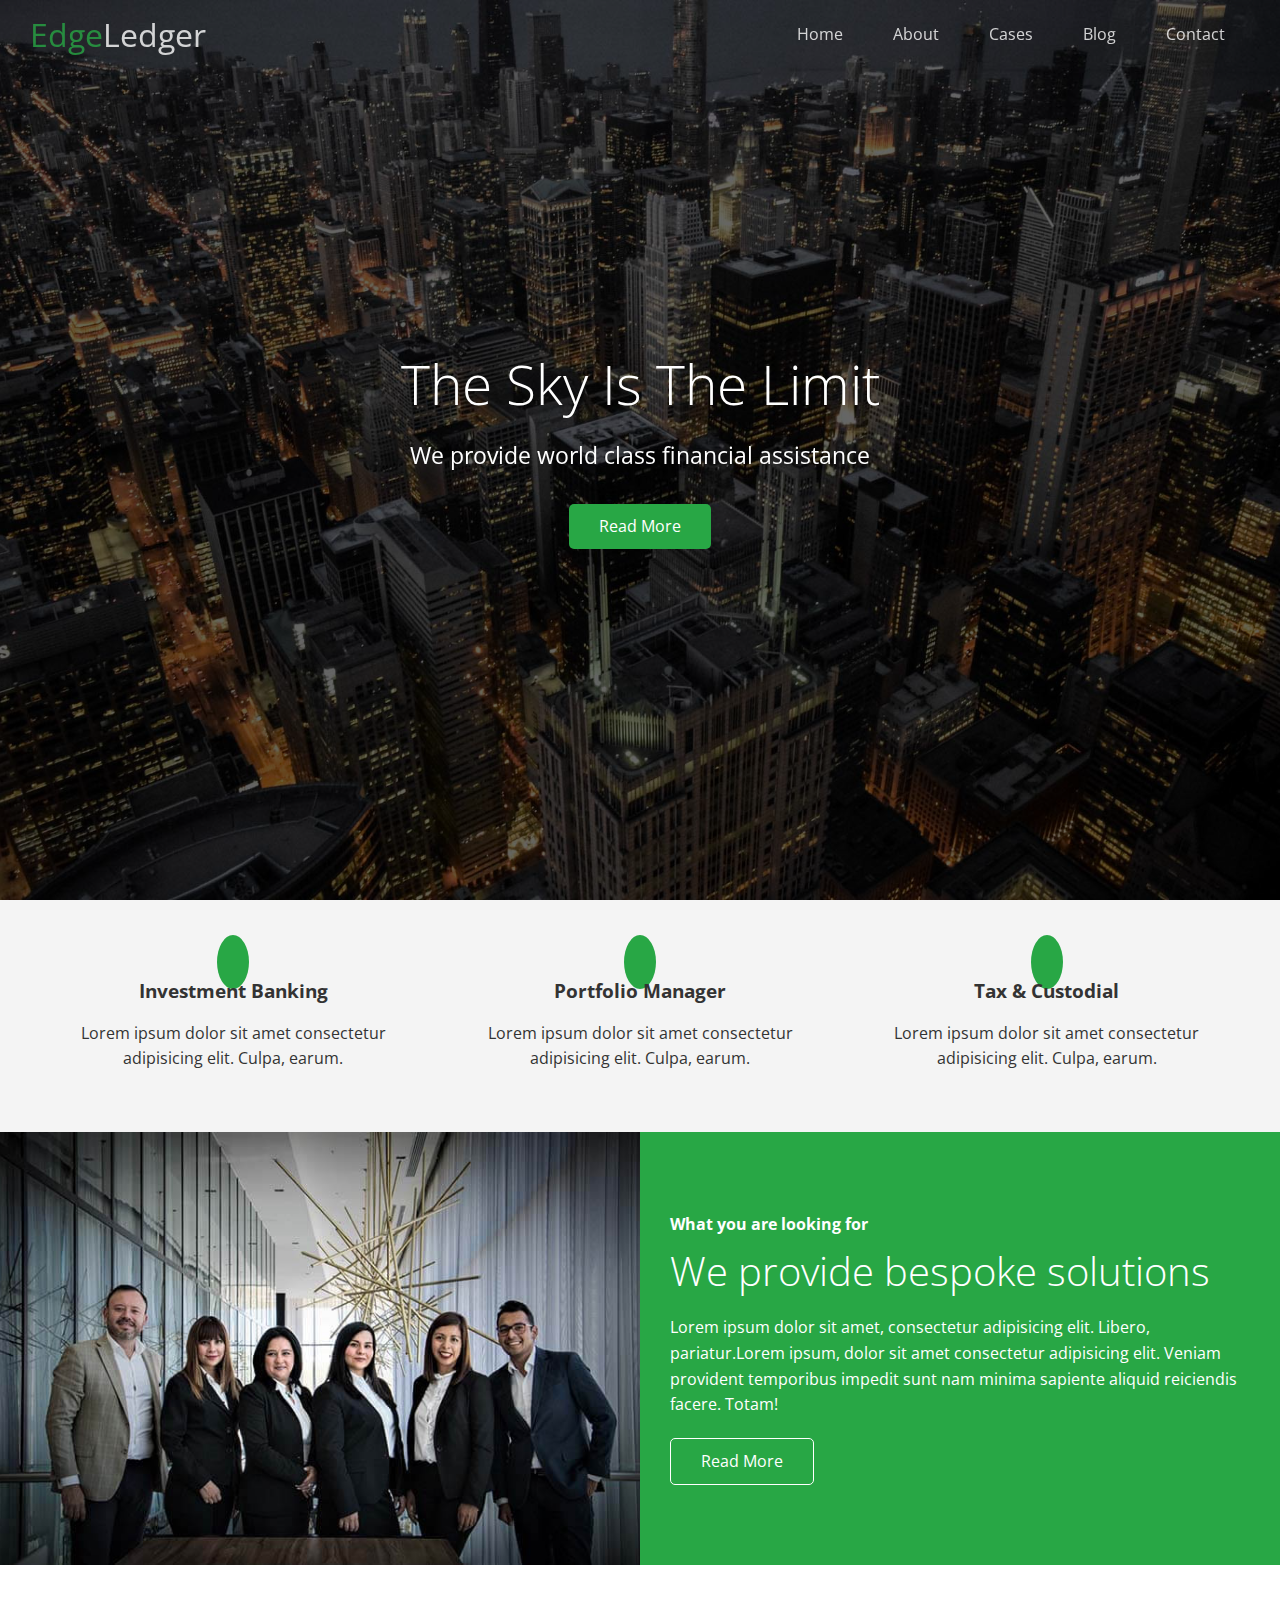
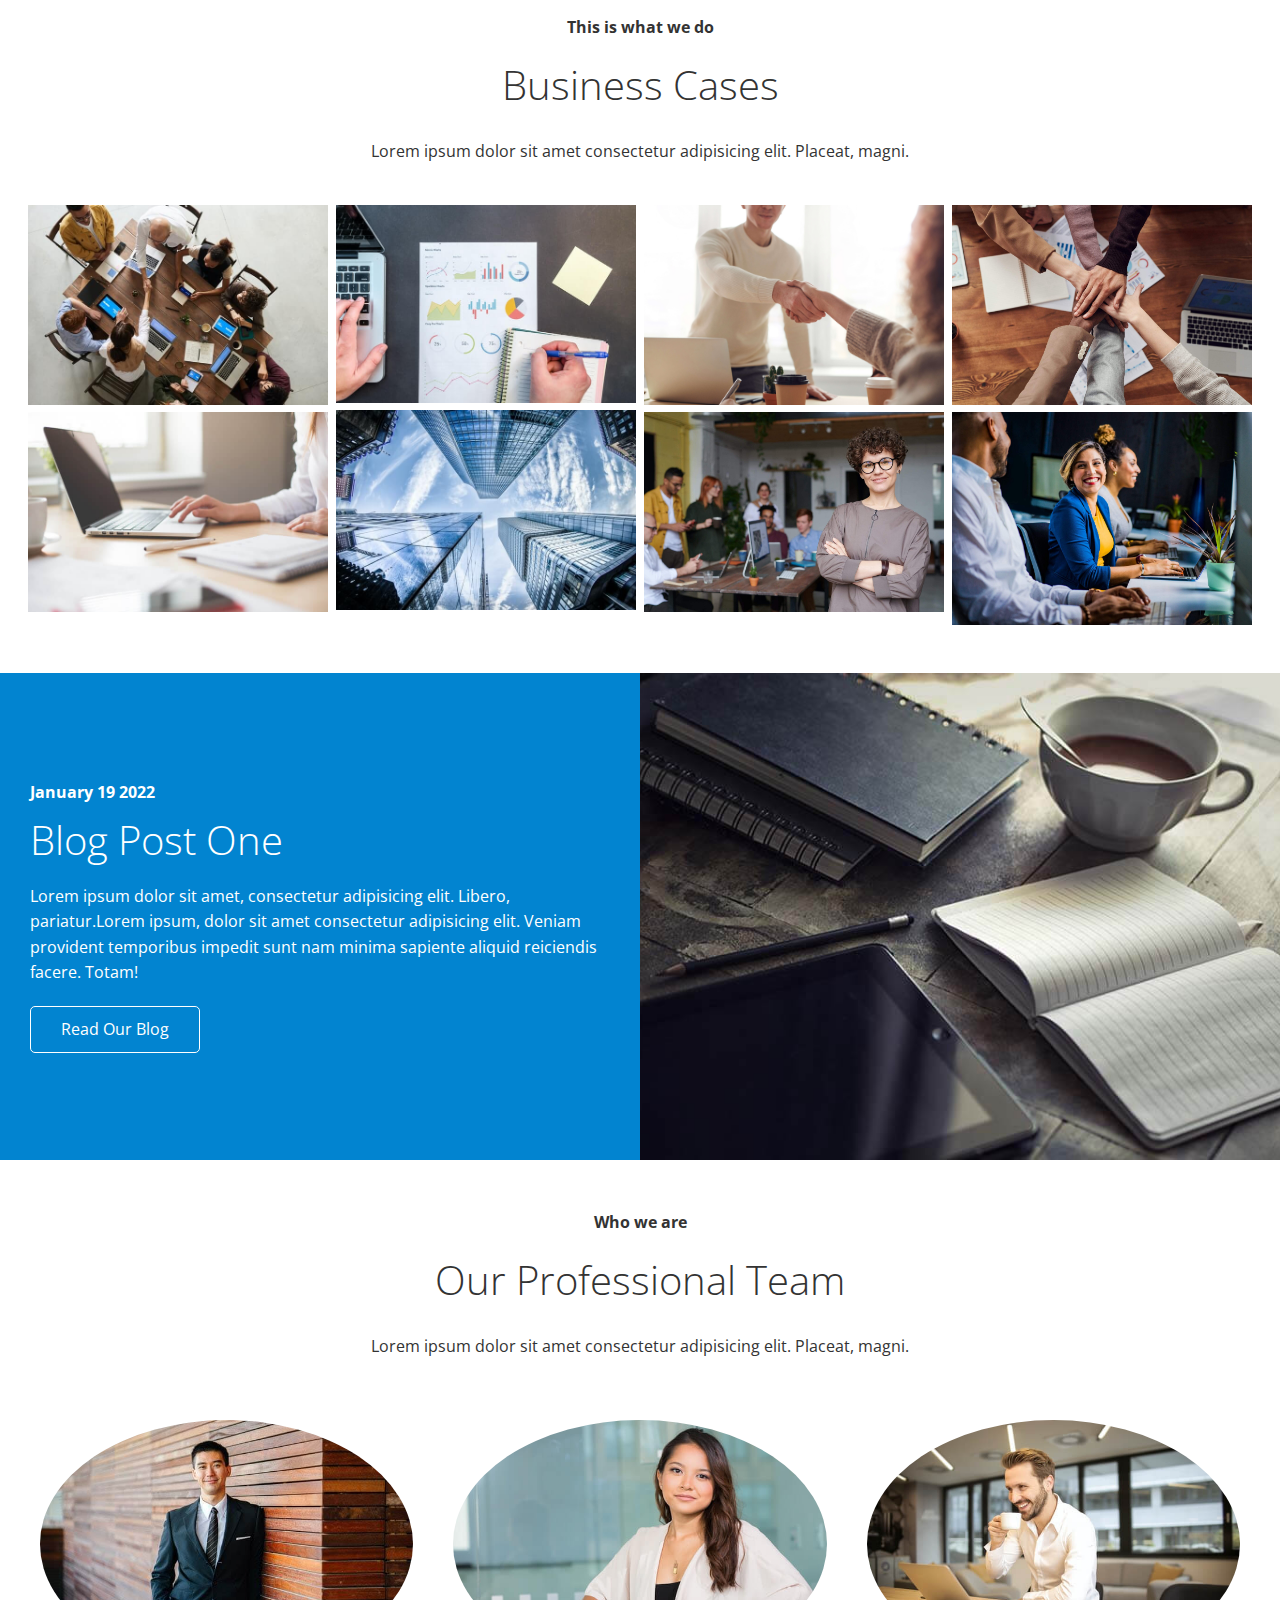
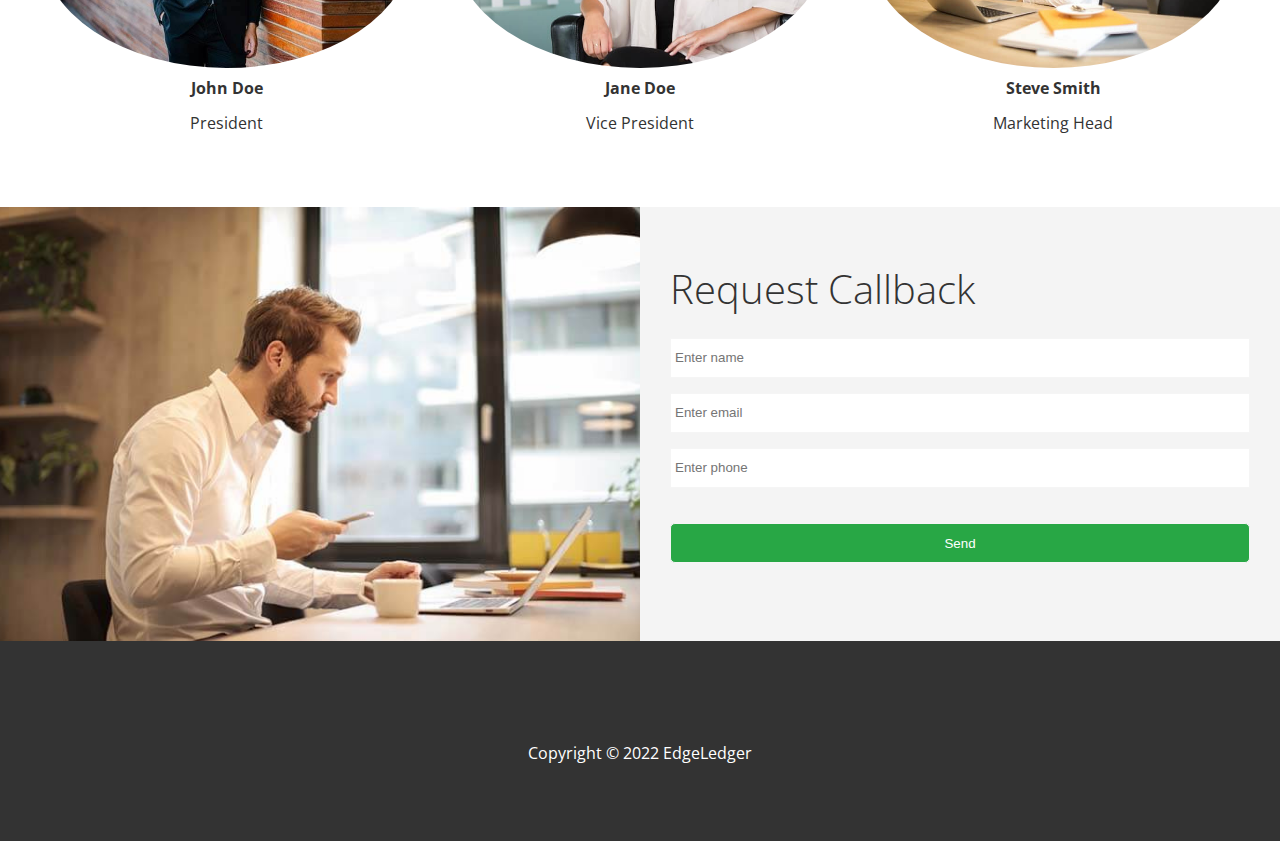
<file: index.html>
<!DOCTYPE html>
<html lang="en">
<head>
  <meta charset="UTF-8">
  <meta http-equiv="X-UA-Compatible" content="IE=edge">
  <meta name="viewport" content="width=device-width, initial-scale=1.0">
  <link rel="shortcut icon" type="image/x-icon" href="/favicon.ico">
  <link rel="stylesheet" href="https://cdnjs.cloudflare.com/ajax/libs/font-awesome/6.0.0-beta3/css/all.min.css" integrity="sha512-Fo3rlrZj/k7ujTnHg4CGR2D7kSs0v4LLanw2qksYuRlEzO+tcaEPQogQ0KaoGN26/zrn20ImR1DfuLWnOo7aBA==" crossorigin="anonymous" referrerpolicy="no-referrer" />
  <link rel="stylesheet" href="css/lightbox.min.css">
  <link rel="stylesheet" href="css/utilities.css">
  <link rel="stylesheet" href="css/style.css">
  <title>Welcome to EdgeLedger</title>
</head>
<body id="home">
  <header class="hero">
    <div id="navbar" class="navbar top">
      <h1 class="logo">
        <span class="text-primary"><i class="fas fa-book-open"></i> Edge</span>Ledger
      </h1>
      <nav>
        <ul>
          <li><a href="#home">Home</a></li>
          <li><a href="#about">About</a></li>
          <li><a href="#cases">Cases</a></li>
          <li><a href="#blog">Blog</a></li>
          <li><a href="#contact">Contact</a></li>
        </ul>
      </nav>
    </div>

    <div class="content">
      <h1>The Sky Is The Limit</h1>
      <p>We provide world class financial assistance</p>
      <a href="#about" class="btn"><i class="fas fa-chevron-right"></i> Read More</a>
    </div>
  </header>

  <main>
    <!-- About: Icons -->
    <section id="about" class="icons bg-light">
      <div class="flex-items">
        <div>
          <i class="fas fa-university fa-2x"></i>
          <div>
            <h3>Investment Banking</h3>
            <p>Lorem ipsum dolor sit amet consectetur adipisicing elit. Culpa, earum.</p>
          </div>
        </div>
        <div>
          <i class="fas fa-book-reader fa-2x"></i>
          <div>
            <h3>Portfolio Manager</h3>
            <p>Lorem ipsum dolor sit amet consectetur adipisicing elit. Culpa, earum.</p>
          </div>
        </div>
        <div>
          <i class="fas fa-pencil-alt fa-2x"></i>
          <div>
            <h3>Tax & Custodial</h3>
            <p>Lorem ipsum dolor sit amet consectetur adipisicing elit. Culpa, earum.</p>
          </div>
        </div>
      </div>
    </section>

    <!-- About: Solutions -->
    <section class="solutions flex-columns">
      <div class="row">
        <div class="column">
          <div class="column-1">
            <img src="./image_resources/home/people.jpg" alt="People">
          </div>
        </div>
        <div class="column">
          <div class="column-2 bg-primary">
            <h4>What you are looking for</h4>
            <h2>We provide bespoke solutions</h2>
            <p>Lorem ipsum dolor sit amet, consectetur adipisicing elit. Libero, pariatur.Lorem ipsum, dolor sit amet consectetur adipisicing elit. Veniam provident temporibus impedit sunt nam minima sapiente aliquid reiciendis facere. Totam!</p>
            <a href="" class="btn btn-outline">
              <i class="fas fa-chevron-right"></i> 
              Read More
            </a>
          </div>
        </div>
      </div>
    </section>

    <!-- Cases -->
    <section id="cases" class="cases flex-grid section-padding">
      <header class="section-header">
        <h4>This is what we do</h4>
        <h2>Business Cases</h2>
        <p>Lorem ipsum dolor sit amet consectetur adipisicing elit. Placeat, magni.</p>
      </header>
      <div class="row">
        <div class="column">
          <a href="./image_resources/cases/cases1.jpg" data-lightbox="cases" data-title="Lorem ipsum dolor sit amet consectetur adipisicing elit. Placeat, magni">
            <img src="./image_resources/cases/cases1.jpg" alt="Case1">

          </a>
          <a href="./image_resources/cases/cases2.jpg" data-lightbox="cases" data-title="Lorem ipsum dolor sit amet consectetur adipisicing elit. Placeat, magni">
          <img src="./image_resources/cases/cases2.jpg" alt="Case2">
          </a>
        </div>
        <div class="column">
          <a href="./image_resources/cases/cases3.jpg" data-lightbox="cases" data-title="Lorem ipsum dolor sit amet consectetur adipisicing elit. Placeat, magni">
          <img src="./image_resources/cases/cases3.jpg" alt="Case3">
          </a>
          <a href="./image_resources/cases/cases4.jpg" data-lightbox="cases" data-title="Lorem ipsum dolor sit amet consectetur adipisicing elit. Placeat, magni">
          <img src="./image_resources/cases/cases4.jpg" alt="Case4">
          </a>
        </div>
        <div class="column">
          <a href="./image_resources/cases/cases5.jpg" data-lightbox="cases" data-title="Lorem ipsum dolor sit amet consectetur adipisicing elit. Placeat, magni">
          <img src="./image_resources/cases/cases5.jpg" alt="Case5">
          </a>
          <a href="./image_resources/cases/cases6.jpg" data-lightbox="cases" data-title="Lorem ipsum dolor sit amet consectetur adipisicing elit. Placeat, magni">
          <img src="./image_resources/cases/cases6.jpg" alt="Case6">
          </a>
        </div>
        <div class="column">
          <a href="./image_resources/cases/cases7.jpg" data-lightbox="cases" data-title="Lorem ipsum dolor sit amet consectetur adipisicing elit. Placeat, magni">
          <img src="./image_resources/cases/cases7.jpg" alt="Case7">
          </a>
          <a href="./image_resources/cases/cases8.jpg" data-lightbox="cases" data-title="Lorem ipsum dolor sit amet consectetur adipisicing elit. Placeat, magni">
          <img src="./image_resources/cases/cases8.jpg" alt="Case8">
          </a>
        </div>
      </div>
    </section>

    <!-- Blog -->
    <section id="blog" class="blog flex-columns flex-reverse">
      <div class="row">
        <div class="column">
          <div class="column-1">
            <img src="./image_resources/home/blog.jpg" alt="Blog">
          </div>
        </div>
        <div class="column">
          <div class="column-2 bg-secondary">
            <h4>January 19 2022</h4>
            <h2>Blog Post One</h2>
            <p>Lorem ipsum dolor sit amet, consectetur adipisicing elit. Libero, pariatur.Lorem ipsum, dolor sit amet consectetur adipisicing elit. Veniam provident temporibus impedit sunt nam minima sapiente aliquid reiciendis facere. Totam!</p>
            <a href="blog.html" class="btn btn-outline">
              <i class="fas fa-chevron-right"></i> 
              Read Our Blog
            </a>
          </div>
        </div>
      </div>
    </section>

    <!-- Team -->
    <section id="team" class="team section-padding">
      <header class="section-header">
        <h4>Who we are</h4>
        <h2>Our Professional Team</h2>
        <p>Lorem ipsum dolor sit amet consectetur adipisicing elit. Placeat, magni.</p>
      </header>
      <div class="flex-items">
        <div>
          <img src="./image_resources/team/person1.jpg" alt="Person1">
          <h4>John Doe</h4>
          <p>President</p>
        </div>
        <div>
          <img src="./image_resources/team/person2.jpg" alt="Person2">
          <h4>Jane Doe</h4>
          <p>Vice President</p>
        </div>
        <div>
          <img src="./image_resources/team/person3.jpg" alt="Person3">
          <h4>Steve Smith</h4>
          <p>Marketing Head</p>
        </div>
      </div>
    </section>

    <!-- Contact -->
    <section id="contact" class="contact flex-columns">
      <div class="row">
        <div class="column">
          <div class="column-1">
            <img src="./image_resources/home/contact.jpg" alt="Contact">
          </div>
        </div>
        <div class="column">
          <div class="column-2 bg-light">
            <h2>Request Callback</h2>
            <form action="/process.php" method="post" class="callback-form">
              <div class="form-control">
                <label for="name"></label>
                <input type="text" name="name" id="name" placeholder="Enter name">
              </div>
              <div class="form-control">
                <label for="email"></label>
                <input type="email" name="email" id="email" placeholder="Enter email">
              </div>
              <div class="form-control">
                <label for="phone"></label>
                <input type="text" name="phone" id="phone" placeholder="Enter phone">
              </div>
              <input type="submit" value="Send" id="submit" class="btn">
            </form>
          </div>
        </div>
      </div>
    </section>
  </main>

  <!-- Footer -->
  <footer class="footer bg-dark">
    <div class="social">
      <a href="#"><i class="fab fa-facebook fa-2x"></i></a>
      <a href="#"><i class="fab fa-twitter fa-2x"></i></a>
      <a href="#"><i class="fab fa-youtube fa-2x"></i></a>
      <a href="#"><i class="fab fa-linkedin fa-2x"></i></a>
    </div>
    <p>Copyright &copy; 2022 EdgeLedger</p>
  </footer>
  
<script src="https://code.jquery.com/jquery-3.6.0.min.js"
  integrity="sha256-/xUj+3OJU5yExlq6GSYGSHk7tPXikynS7ogEvDej/m4="
  crossorigin="anonymous">
</script>

<script src="js/lightbox.min.js"></script>

  <script>
    const navbar = document.getElementById('navbar');
    let scrolled = false;

    window.onscroll = function() {
      if(window.pageYOffset > 100) {
        navbar.classList.remove('top');
        if(!scrolled) {
          navbar.style.trasform = 'translateY(-70px)';
        }
        setTimeout(function() {
          navbar.style.trasform = 'translateY(0)';
          scrolled = true;
        }, 200);
      } else {
        navbar.classList.add('top');
        scrolled = false;
      }
    };

    // Smooth Scrolling
    $('#navbar a').on('click', function (e) {
      if (this.hash) {
        e.preventDefault();

        const hash = this.hash;

        $('html, body').animate(
          {
            scrollTop: $(hash).offset().top - 100,
          },
          800
        );
      }
    });
  </script>

</body>
</html>
</file>
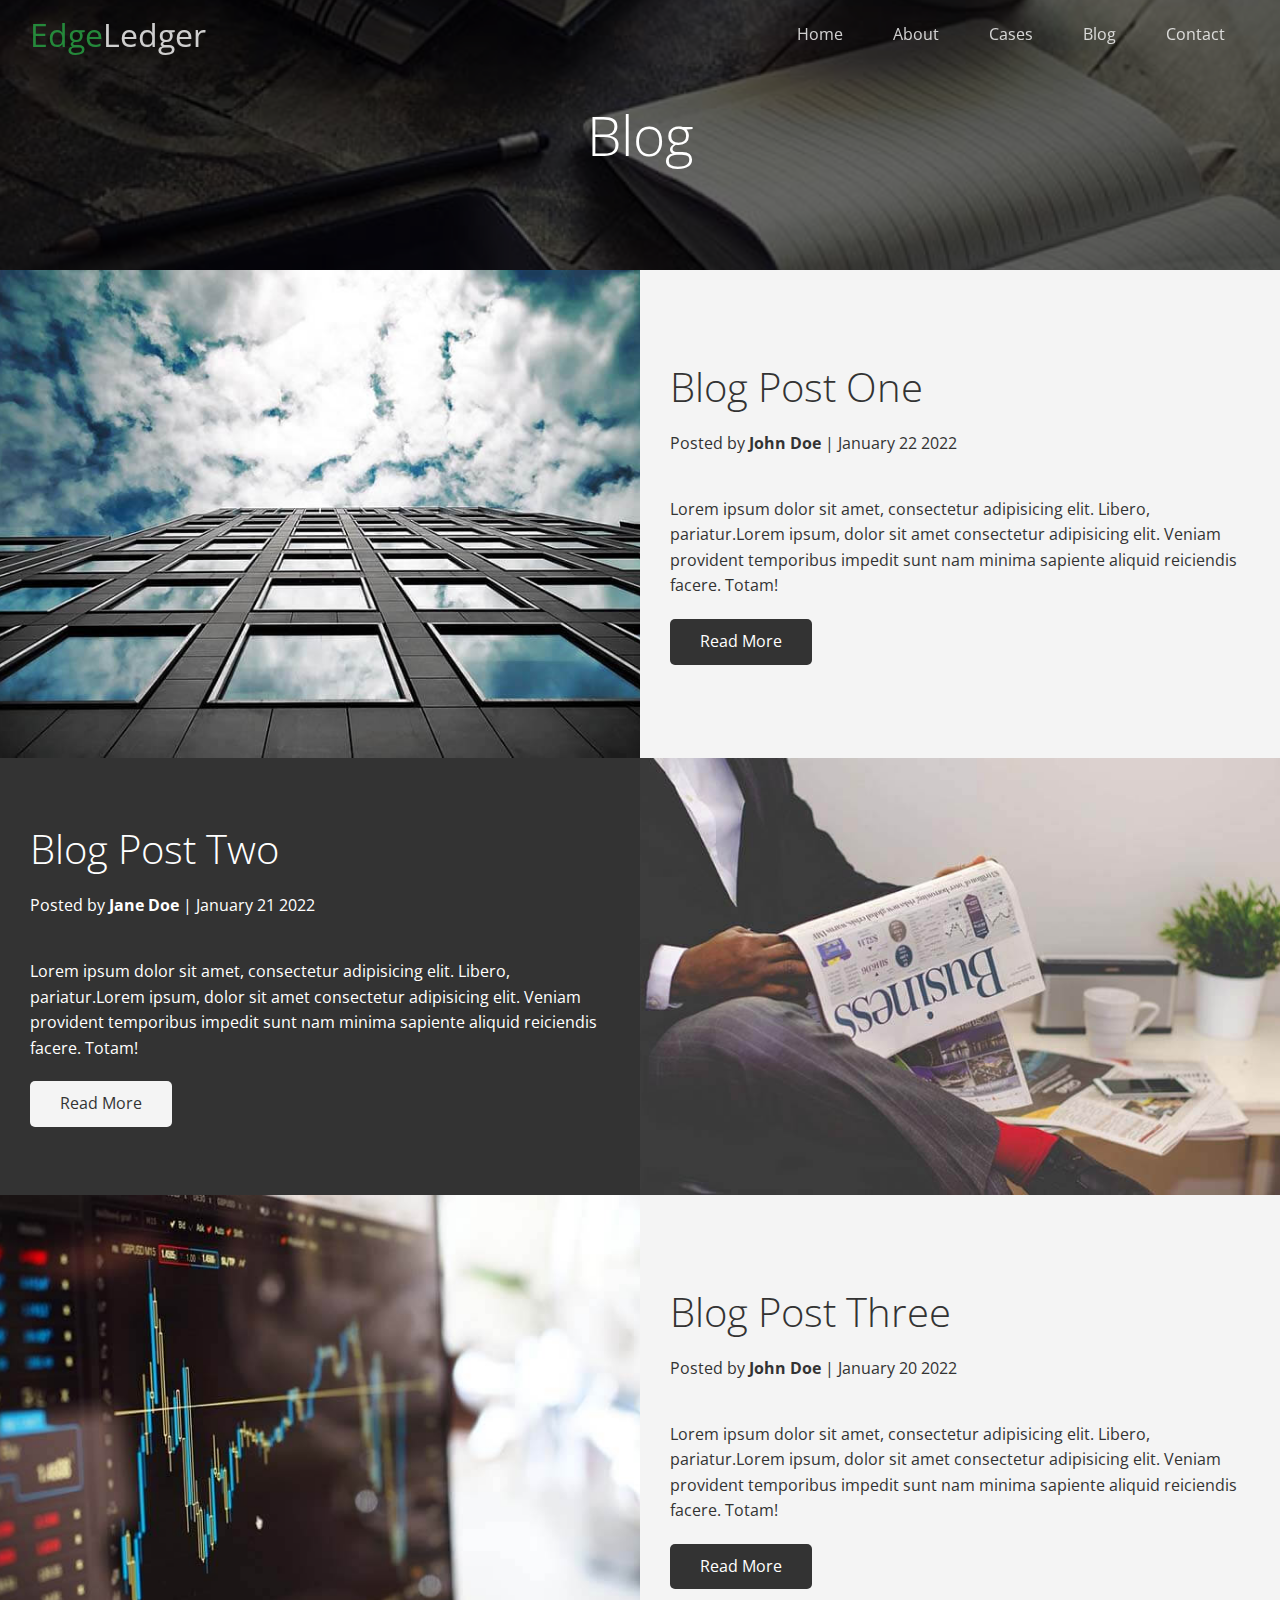
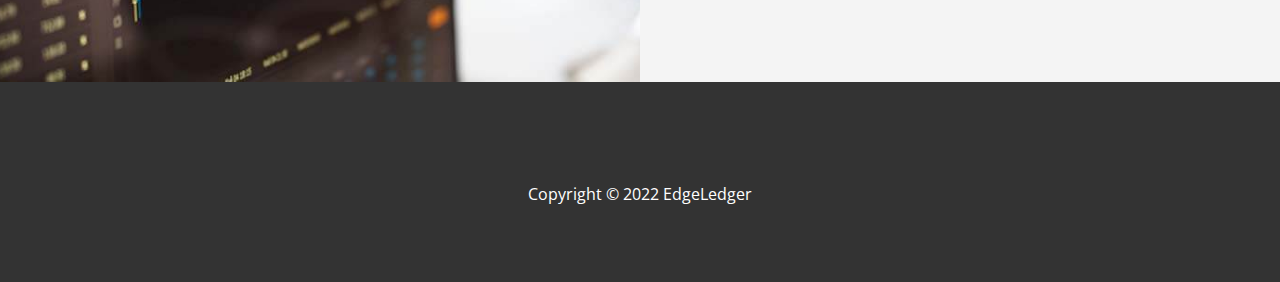
<file: blog.html>
<!DOCTYPE html>
<html lang="en">
<head>
  <meta charset="UTF-8">
  <meta http-equiv="X-UA-Compatible" content="IE=edge">
  <meta name="viewport" content="width=device-width, initial-scale=1.0">
  <link rel="stylesheet" href="https://cdnjs.cloudflare.com/ajax/libs/font-awesome/6.0.0-beta3/css/all.min.css" integrity="sha512-Fo3rlrZj/k7ujTnHg4CGR2D7kSs0v4LLanw2qksYuRlEzO+tcaEPQogQ0KaoGN26/zrn20ImR1DfuLWnOo7aBA==" crossorigin="anonymous" referrerpolicy="no-referrer" />
  <link rel="stylesheet" href="css/utilities.css">
  <link rel="stylesheet" href="css/style.css">
  <title>Read Our Blog</title>
</head>
<body id="home">
  <header class="hero blog">
    <div id="navbar" class="navbar top">
      <h1 class="logo">
        <span class="text-primary"><i class="fas fa-book-open"></i> Edge</span>Ledger
      </h1>
      <nav>
        <ul>
          <li><a href="index.html">Home</a></li>
          <li><a href="index.html#about">About</a></li>
          <li><a href="index.html#cases">Cases</a></li>
          <li><a href="index.html#blog">Blog</a></li>
          <li><a href="index.html#contact">Contact</a></li>
        </ul>
      </nav>
    </div>

    <div class="content">
      <h1>Blog</h1>
    </div>
  </header>

  <main>
    <article class="flex-columns">
      <div class="row">
        <div class="column">
          <div class="column-1">
            <img src="./image_resources/blog/blog1.jpg" alt="Building">
          </div>
        </div>
        <div class="column">
          <div class="column-2 bg-light">
            <h2>Blog Post One</h2>
            <p class="meta">
              <i class="fas fa-user"></i> Posted by <strong>John Doe</strong> | January 22 2022
            </p>
            <p>Lorem ipsum dolor sit amet, consectetur adipisicing elit. Libero, pariatur.Lorem ipsum, dolor sit amet consectetur adipisicing elit. Veniam provident temporibus impedit sunt nam minima sapiente aliquid reiciendis facere. Totam!</p>
            <a href="post.html" class="btn btn-dark">
              <i class="fas fa-chevron-right"></i> 
              Read More
            </a>
          </div>
        </div>
      </div>
    </article>

    <article class="flex-columns flex-reverse">
      <div class="row">
        <div class="column">
          <div class="column-1">
            <img src="./image_resources/blog/blog2.jpg" alt="Man reading newspaper">
          </div>
        </div>
        <div class="column">
          <div class="column-2 bg-dark">
            <h2>Blog Post Two</h2>
            <p class="meta">
              <i class="fas fa-user"></i> Posted by <strong>Jane Doe</strong> | January 21 2022
            </p>
            <p>Lorem ipsum dolor sit amet, consectetur adipisicing elit. Libero, pariatur.Lorem ipsum, dolor sit amet consectetur adipisicing elit. Veniam provident temporibus impedit sunt nam minima sapiente aliquid reiciendis facere. Totam!</p>
            <a href="post.html" class="btn btn-light">
              <i class="fas fa-chevron-right"></i> 
              Read More
            </a>
          </div>
        </div>
      </div>
    </article>

    <article class="flex-columns">
      <div class="row">
        <div class="column">
          <div class="column-1">
            <img src="./image_resources/blog/blog3.jpg" alt="Computer">
          </div>
        </div>
        <div class="column">
          <div class="column-2 bg-light">
            <h2>Blog Post Three</h2>
            <p class="meta">
              <i class="fas fa-user"></i> Posted by <strong>John Doe</strong> | January 20 2022
            </p>
            <p>Lorem ipsum dolor sit amet, consectetur adipisicing elit. Libero, pariatur.Lorem ipsum, dolor sit amet consectetur adipisicing elit. Veniam provident temporibus impedit sunt nam minima sapiente aliquid reiciendis facere. Totam!</p>
            <a href="post.html" class="btn btn-dark">
              <i class="fas fa-chevron-right"></i> 
              Read More
            </a>
          </div>
        </div>
      </div>
    </article>
  </main>

  <!-- Footer -->
  <footer class="footer bg-dark">
    <div class="social">
      <a href="#"><i class="fab fa-facebook fa-2x"></i></a>
      <a href="#"><i class="fab fa-twitter fa-2x"></i></a>
      <a href="#"><i class="fab fa-youtube fa-2x"></i></a>
      <a href="#"><i class="fab fa-linkedin fa-2x"></i></a>
    </div>
    <p>Copyright &copy; 2022 EdgeLedger</p>
  </footer>

  <script>
    const navbar = document.getElementById('navbar');
    let scrolled = false;

    window.onscroll = function() {
      if(window.pageYOffset > 100) {
        navbar.classList.remove('top');
        if(!scrolled) {
          navbar.style.trasform = 'translateY(-70px)';
        }
        setTimeout(function() {
          navbar.style.trasform = 'translateY(0)';
          scrolled = true;
        }, 200);
      } else {
        navbar.classList.add('top');
        scrolled = false;
      }
    };
  </script>
</body>
</html>
</file>
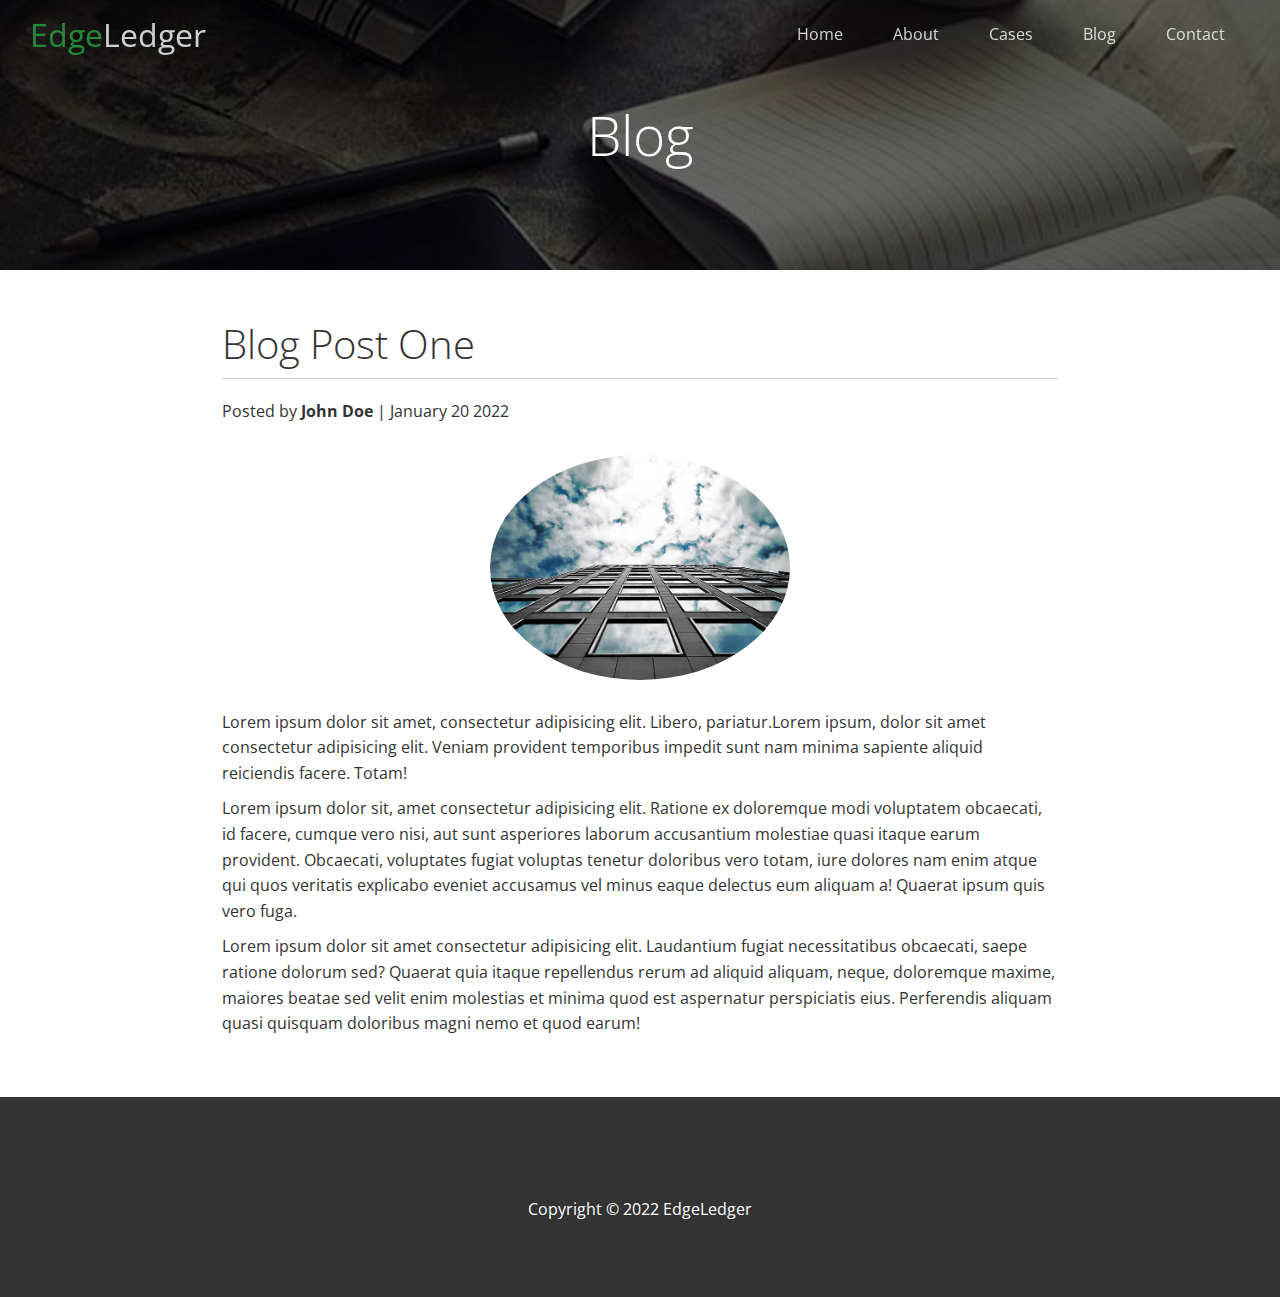
<file: post.html>
<!DOCTYPE html>
<html lang="en">
<head>
  <meta charset="UTF-8">
  <meta http-equiv="X-UA-Compatible" content="IE=edge">
  <meta name="viewport" content="width=device-width, initial-scale=1.0">
  <link rel="stylesheet" href="https://cdnjs.cloudflare.com/ajax/libs/font-awesome/6.0.0-beta3/css/all.min.css" integrity="sha512-Fo3rlrZj/k7ujTnHg4CGR2D7kSs0v4LLanw2qksYuRlEzO+tcaEPQogQ0KaoGN26/zrn20ImR1DfuLWnOo7aBA==" crossorigin="anonymous" referrerpolicy="no-referrer" />
  <link rel="stylesheet" href="css/utilities.css">
  <link rel="stylesheet" href="css/style.css">
  <title>Post One</title>
</head>
<body id="home">
  <header class="hero blog">
    <div id="navbar" class="navbar top">
      <h1 class="logo">
        <span class="text-primary"><i class="fas fa-book-open"></i> Edge</span>Ledger
      </h1>
      <nav>
        <ul>
          <li><a href="index.html">Home</a></li>
          <li><a href="index.html#about">About</a></li>
          <li><a href="index.html#cases">Cases</a></li>
          <li><a href="index.html#blog">Blog</a></li>
          <li><a href="index.html#contact">Contact</a></li>
        </ul>
      </nav>
    </div>

    <div class="content">
      <h1>Blog</h1>
    </div>
  </header>

  <main>
    <section class="post">
      <h2>Blog Post One</h2>
      <p class="meta">
        <i class="fas fa-user"></i> Posted by <strong>John Doe</strong> | January 20 2022
      </p>
      <img src="./image_resources/blog/blog1.jpg" alt="">
      <p>Lorem ipsum dolor sit amet, consectetur adipisicing elit. Libero, pariatur.Lorem ipsum, dolor sit amet consectetur adipisicing elit. Veniam provident temporibus impedit sunt nam minima sapiente aliquid reiciendis facere. Totam!</p>
      <p>Lorem ipsum dolor sit, amet consectetur adipisicing elit. Ratione ex doloremque modi voluptatem obcaecati, id facere, cumque vero nisi, aut sunt asperiores laborum accusantium molestiae quasi itaque earum provident. Obcaecati, voluptates fugiat voluptas tenetur doloribus vero totam, iure dolores nam enim atque qui quos veritatis explicabo eveniet accusamus vel minus eaque delectus eum aliquam a! Quaerat ipsum quis vero fuga.</p>
      <p>Lorem ipsum dolor sit amet consectetur adipisicing elit. Laudantium fugiat necessitatibus obcaecati, saepe ratione dolorum sed? Quaerat quia itaque repellendus rerum ad aliquid aliquam, neque, doloremque maxime, maiores beatae sed velit enim molestias et minima quod est aspernatur perspiciatis eius. Perferendis aliquam quasi quisquam doloribus magni nemo et quod earum!</p>
  </section>
  </main>

  <!-- Footer -->
  <footer class="footer bg-dark">
    <div class="social">
      <a href="#"><i class="fab fa-facebook fa-2x"></i></a>
      <a href="#"><i class="fab fa-twitter fa-2x"></i></a>
      <a href="#"><i class="fab fa-youtube fa-2x"></i></a>
      <a href="#"><i class="fab fa-linkedin fa-2x"></i></a>
    </div>
    <p>Copyright &copy; 2022 EdgeLedger</p>
  </footer>

  <script>
    const navbar = document.getElementById('navbar');
    let scrolled = false;

    window.onscroll = function() {
      if(window.pageYOffset > 100) {
        navbar.classList.remove('top');
        if(!scrolled) {
          navbar.style.trasform = 'translateY(-70px)';
        }
        setTimeout(function() {
          navbar.style.trasform = 'translateY(0)';
          scrolled = true;
        }, 200);
      } else {
        navbar.classList.add('top');
        scrolled = false;
      }
    };
  </script>
</body>
</html>
</file>
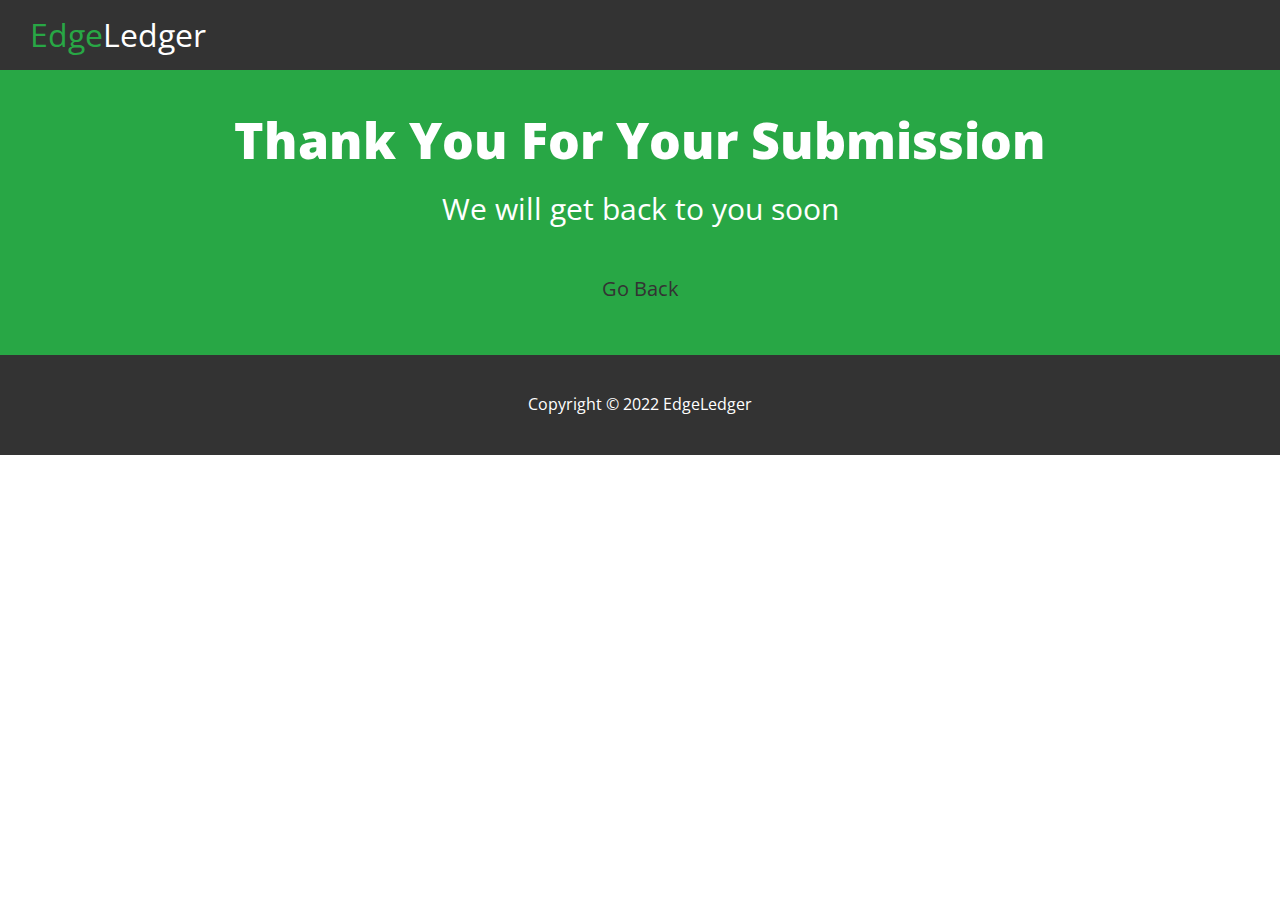
<file: success.html>
<!DOCTYPE html>
<html lang="en">
<head>
  <meta charset="UTF-8">
  <meta name="viewport" content="width=device-width, initial-scale=1.0">
  <meta http-equiv="X-UA-Compatible" content="ie=edge">
  <link rel="stylesheet" href="https://cdnjs.cloudflare.com/ajax/libs/font-awesome/6.0.0-beta3/css/all.min.css" integrity="sha512-Fo3rlrZj/k7ujTnHg4CGR2D7kSs0v4LLanw2qksYuRlEzO+tcaEPQogQ0KaoGN26/zrn20ImR1DfuLWnOo7aBA==" crossorigin="anonymous" referrerpolicy="no-referrer" />
  <link rel="stylesheet" href="css/style.css">
  <link rel="stylesheet" href="css/utilities.css">
  <title>EdgeLedger Financial | Accounting & Investment</title>
</head>
<body>
  <!-- Navbar -->
  <nav id="navbar" class="navbar-success">
    <h1 class="logo">
      <span class="text-primary">
        <i class="fas fa-book-open"></i> Edge</span>Ledger
    </h1>
  </nav>

  <section id="success" class="bg-primary">
      <div class="container">
          <h1>Thank You For Your Submission</h2>
            <p>We will get back to you soon</p>
            <a href="/index.html">Go Back</a>
      </div>
  </section>


  <!-- Footer -->
  <footer id="footer-success" class="footer bg-dark">
    <p>Copyright &copy; 2022 EdgeLedger</p>
  </footer>
</body>
</html>
</file>
<file: css/utilities.css>
/* properties that are reused */

/* Text Colors */
.text-primary {
  color: #28a745;
}

.text-secondary {
  color: #0284d0;
}

/* Button */
.btn {
  cursor: pointer;
  display: inline-block;
  padding: 10px 30px;
  color: white;
  background-color: #28a745;
  border: none;
  border-radius: 5px;
}

.btn:hover {
  opacity: 0.9;
}

.btn-primary, .bg-primary {
  background: #28a745;
  color: white;
}

.btn-secondary, .bg-secondary {
  background: #0284d0;
  color: white;
}

.btn-dark, .bg-dark {
  background: #333;
  color: white;
}

.btn-light, .bg-light {
  background: #f4f4f4;
  color: #333;
}

.btn-outline {
  background: transparent;
  border: 1px solid white;
}

/* Flex Items */
.flex-items {
  display: flex;
  align-items: center;
  justify-content: center;
  text-align: center;
  height: 100%;
}

.flex-items > div {
  padding: 20px;
}

/* Flex Columns */
.flex-columns.flex-reverse .row {
  flex-direction: row-reverse;
}

.flex-columns .row {
  display: flex;
  flex-direction: row;
  flex-wrap: wrap;
  width: 100%;
}

.flex-columns .column {
  display: flex;
  flex-direction: column;
  flex-basis: 100%;
  flex: 1;
}

.flex-columns .column .column-1,
.flex-columns .column .column-2 {
  height: 100%;
}

.flex-columns img {
  width: 100%;
  height: 100%;
  object-fit: cover;
}

.flex-columns .column-2 {
  display: flex;
  flex-direction: column;
  align-items: flex-start;
  justify-content: center;
  padding: 30px;
}

.flex-columns h2 {
  font-size: 40px;
  font-weight: 100;
}

.flex-columns h4 {
  margin-bottom: 10px;
}

.flex-columns p {
  margin: 20px 0;
}

/* Section header */
.section-header {
  padding: 30px;
  display: flex;
  flex-direction: column;
  align-items: center;
  justify-content: center;
  text-align: center;
}

.section-header h2 {
  font-size: 40px;
  margin: 20px 0;
}

.section-padding {
  padding: 20px 20px 40px;
}

/* Flex grid */
.flex-grid .row {
  display: flex;
  flex-wrap: wrap;
  padding: 0 4px;
}

.flex-grid .column {
  flex: 25%;
  max-width: 25%;
  padding: 0 4px;
}
</file>
<file: css/style.css>
@import url('https://fonts.googleapis.com/css2?family=Montserrat:wght@400;700&family=Open+Sans:wght@300;400&family=Oswald:wght@300&display=swap');

* {
  box-sizing: border-box;
  margin: 0;
  padding: 0;
}

body {
  font-family: 'Open Sans', sans-serif;
  background: #fff;
  color: #333;
  line-height: 1.6;
}

ul {
  list-style: none;
}

a {
  color: #333;
  text-decoration: none;
}

h1, h2 {
  font-weight: 300;
  line-height: 1.2;
}

p {
  margin: 10px 0;
}

img {
  width: 100%;
}

/* Navbar */
.navbar {
  display: flex;
  align-items: center;
  justify-content: space-between;
  background-color: #333;
  color: #fff;
  opacity: 0.8;
  width: 100%;
  height: 70px;
  position: fixed;
  top: 0px;
  padding: 0 30px;
  transition: 0.5s;
}

.navbar.top {
  background: transparent;
}

.navbar a {
  color: #fff;
  padding: 10px 20px;
  margin: 0 5px;
}

.navbar a:hover {
  border-bottom: #28a745 2px solid;
}

.navbar ul {
  display: flex;
}

.navbar .logo {
  font-weight: 400;
}

.navbar-success {
  display: flex;
  align-items: center;
  justify-content: space-between;
  background-color: #333;
  color: #fff;
  width: 100%;
  height: 70px;
  top: 0px;
  padding: 0 30px;
}

.navbar-success .logo {
  font-weight: 400;
}

/* Header */
.hero {
  background: url('../image_resources/home/showcase.jpg') no-repeat center center/cover;
  height: 100vh;
  position: relative;
  color: white;
}

.hero .content {
  display: flex;
  flex-direction: column;
  align-items: center;
  justify-content: center;
  text-align: center;
  height: 100%;
  padding: 0 20px;
}

.hero .content h1 {
  font-size: 55px;
}

.hero .content p {
  font-size: 23px;
  max-width: 600px;
  margin: 20px 0 30px;
}

.hero::before {
  content: '';
  position: absolute;
  top: 0;
  left: 0;
  width: 100%;
  height: 100%;
  background: rgba(0, 0, 0, 0.6);
}

.hero * {
  z-index: 10;
}

.hero.blog {
  background: url(../image_resources/home/blog.jpg) no-repeat center center/cover;
  height: 30vh;
}

/* Icons */
.icons {
  padding: 30px;
}

.icons h3 {
  font-weight: bold;
  margin-bottom: 15px;
}

.icons i {
  background-color: #28a745;
  color: white;
  padding: 1rem;
  border-radius: 50%;
  margin-bottom: 15px;
}

/* Cases */
.cases img:hover {
  opacity: 0.7;
}

/* Team */
.team img {
  border-radius: 50%;
}

/* Callback form */
.callback-form {
  width: 100%;
  padding: 20px 0;
}

.callback-form label {
  display: block;
  margin-bottom: 5px;
}

.callback-form .form-control {
  margin-bottom: 15px;
}

.callback-form input {
  width: 100%;
  padding: 4px;
  height: 40px;
  border: #f5f5f5 1px solid;
}

.callback-form input:focus {
  outline-color: #28a745;
}

.callback-form .btn {
  padding: 12px 0;
  margin-top: 20px;
}

/* Post */
.post {
  padding: 50px 30px;
  width: 70%;
  margin: auto;
}

.post h2 {
  font-size: 40px;
  margin-bottom: 20px;
  padding-bottom: 10px;
  border-bottom: #ccc solid 1px;
}

.post .meta {
  margin-bottom: 30px;
}

.post img {
  width: 300px;
  border-radius: 50%;
  display: block;
  margin: 0 auto 30px;
}

/* Success */
#success .container {
  text-align: center;
}

#success h1 {
  font-weight: 800;
  font-size: 50px;
  padding: 40px 30px 5px 30px;
}

#success p {
  font-size: 30px;
}

#success a {
  display: block;
  font-size: 20px;
  padding: 30px 20px 50px 20px;
}

/* Footer */
.footer {
  display: flex;
  flex-direction: column;
  align-items: center;
  justify-content: center;
  text-align: center;
  height: 200px;
}

.footer a {
  color: white;
}

.footer .social > * {
  margin-right: 30px;
}

.footer a:hover {
  color: #28a745;
}

#footer-success.footer.bg-dark {
  height: 100px;
}

/* Mobile */
@media(max-width: 768px) {
  .navbar {
    flex-direction: column;
    height: 120px;
    padding: 20px;
  }

  .navbar a {
    padding: 10px 10px;
    margin: 0 3px;
  }

  .flex-items {
    flex-direction: column;
  }

  .flex-columns .column, .flex-grid .column {
    flex: 100%;
    max-width: 100%;
  }

  .team img {
    width: 70%;
  }

  .post {
    width: 90%;
  }
}
</file>
